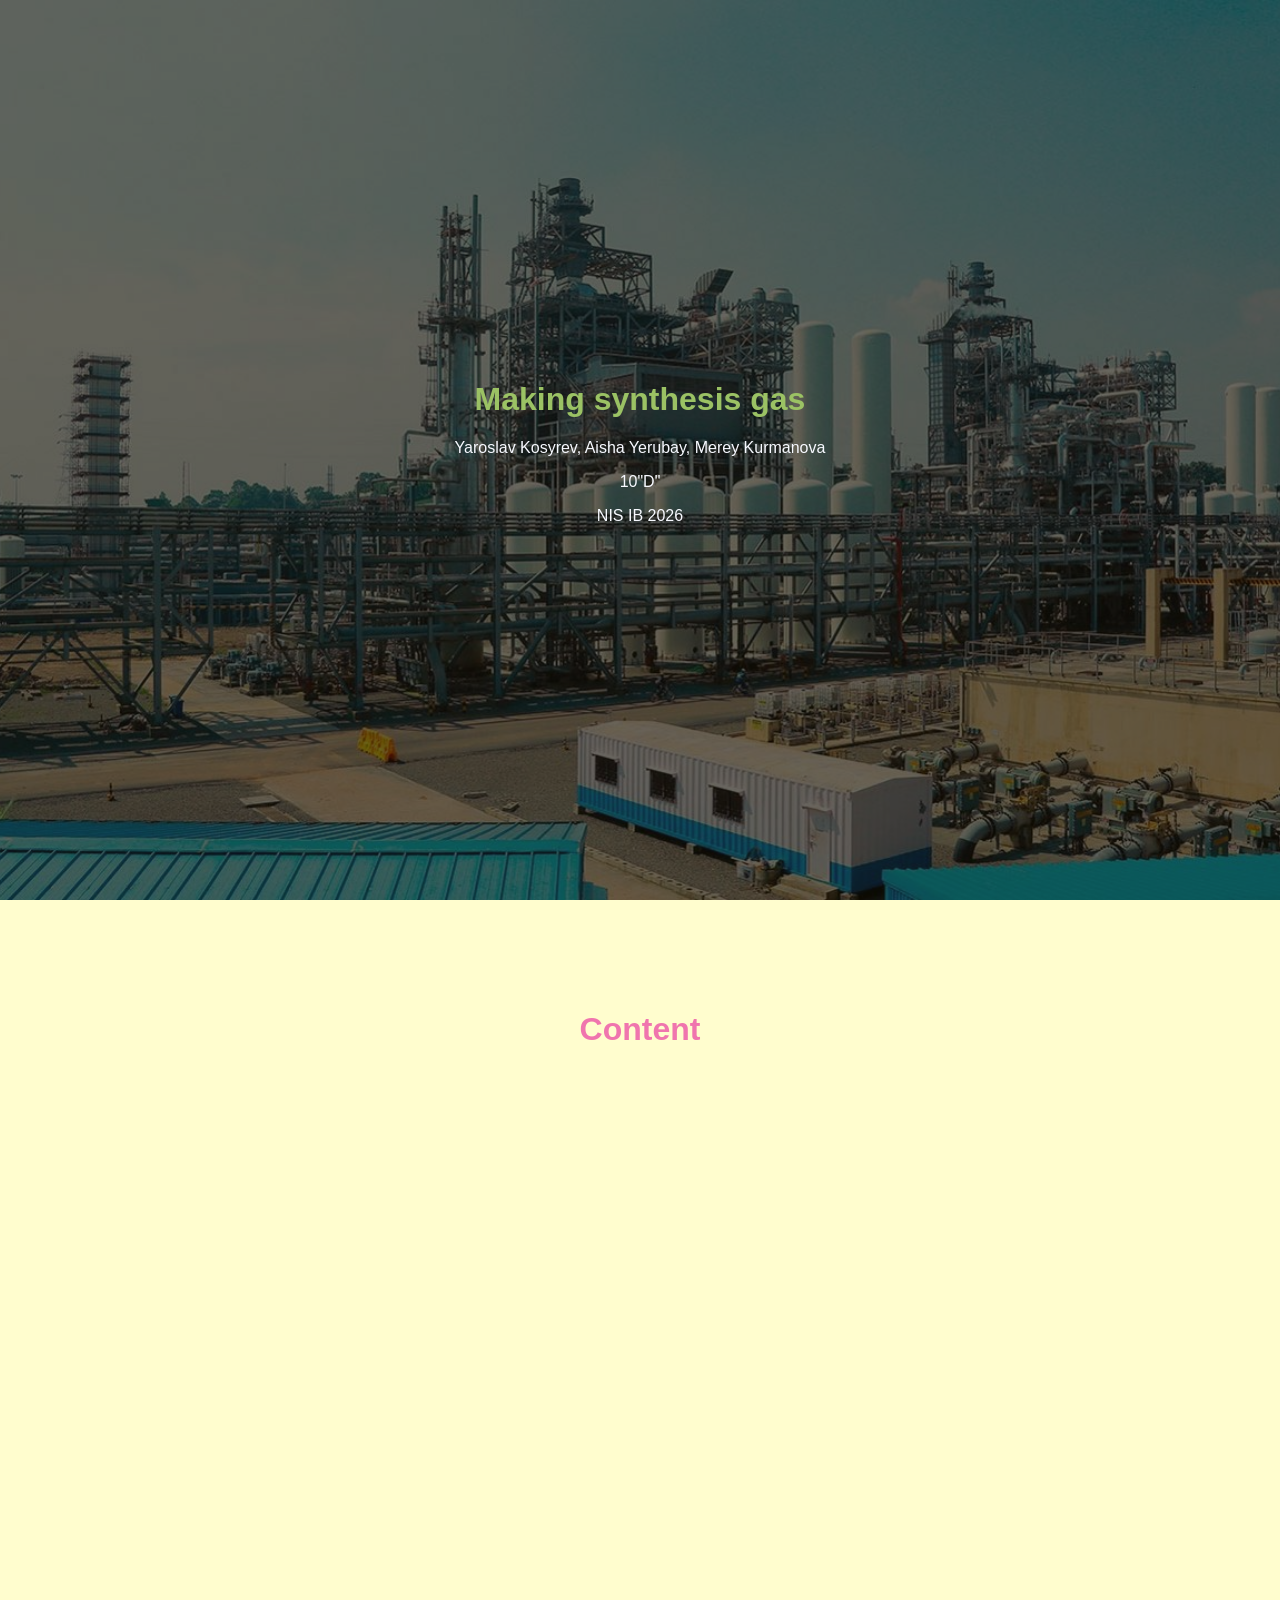
<file: index.html>
<!DOCTYPE html>
<html lang="en">
<head>
  <meta charset="UTF-8" />
  <title>Syngas</title>
  <link rel="stylesheet" href="styles.css">
  <link rel = "icon" type = "image/x-icon" href = "images/icon.png">
  <link href="https://fonts.cdnfonts.com/css/eyja-unlicensed-trial" rel="stylesheet">
  <link href="https://fonts.cdnfonts.com/css/friz-quadrata-std" rel="stylesheet">
</head>
<body>
    <header class="head">
        <div class="head-content">
            <h1>Making synthesis gas</h1>
            <p>Yaroslav Kosyrev, Aisha Yerubay, Merey Kurmanova</p>
            <p>10"D"</p>
            <p>NIS IB 2026</p>
        </div>
    </header>

<div class="spacer"></div>
<h1>Content</h1>
<div class="spacer"></div>
<a href="intro.html">
<div class="reveal-card">
    <div class="count">
        <h1>1</h1>
    </div>
    <p>Introduction</p>
</div>
</a>
<div class="spacer"></div>
<a href="apos.html">
<div class="reveal-card">
    <div class="count">
        <h1>2</h1>
    </div>
    <p>Application of Science</p>
</div>
</a>
<div class="spacer"></div>
<a href="imos.html">
<div class="reveal-card">
    <div class="count">
        <h1>3</h1>
    </div>
    <p>Implication of Science</p>
</div>
</a>
<div class="spacer"></div>
<a href="factor.html">
<div class="reveal-card">
    <div class="count">
        <h1>4</h1>
    </div>
    <p>Factor</p>
</div>
</a>
<div class="spacer"></div>
<a href="conclusion.html">
<div class="reveal-card">
    <div class="count">
        <h1>5</h1>
    </div>
    <p>Conclusion</p>
</div>
</a>
<div class="spacer"></div>
<div class="spacer"></div>
<div class="spacer"></div>
<script src="script.js"></script>
</body>
</html>
</file>
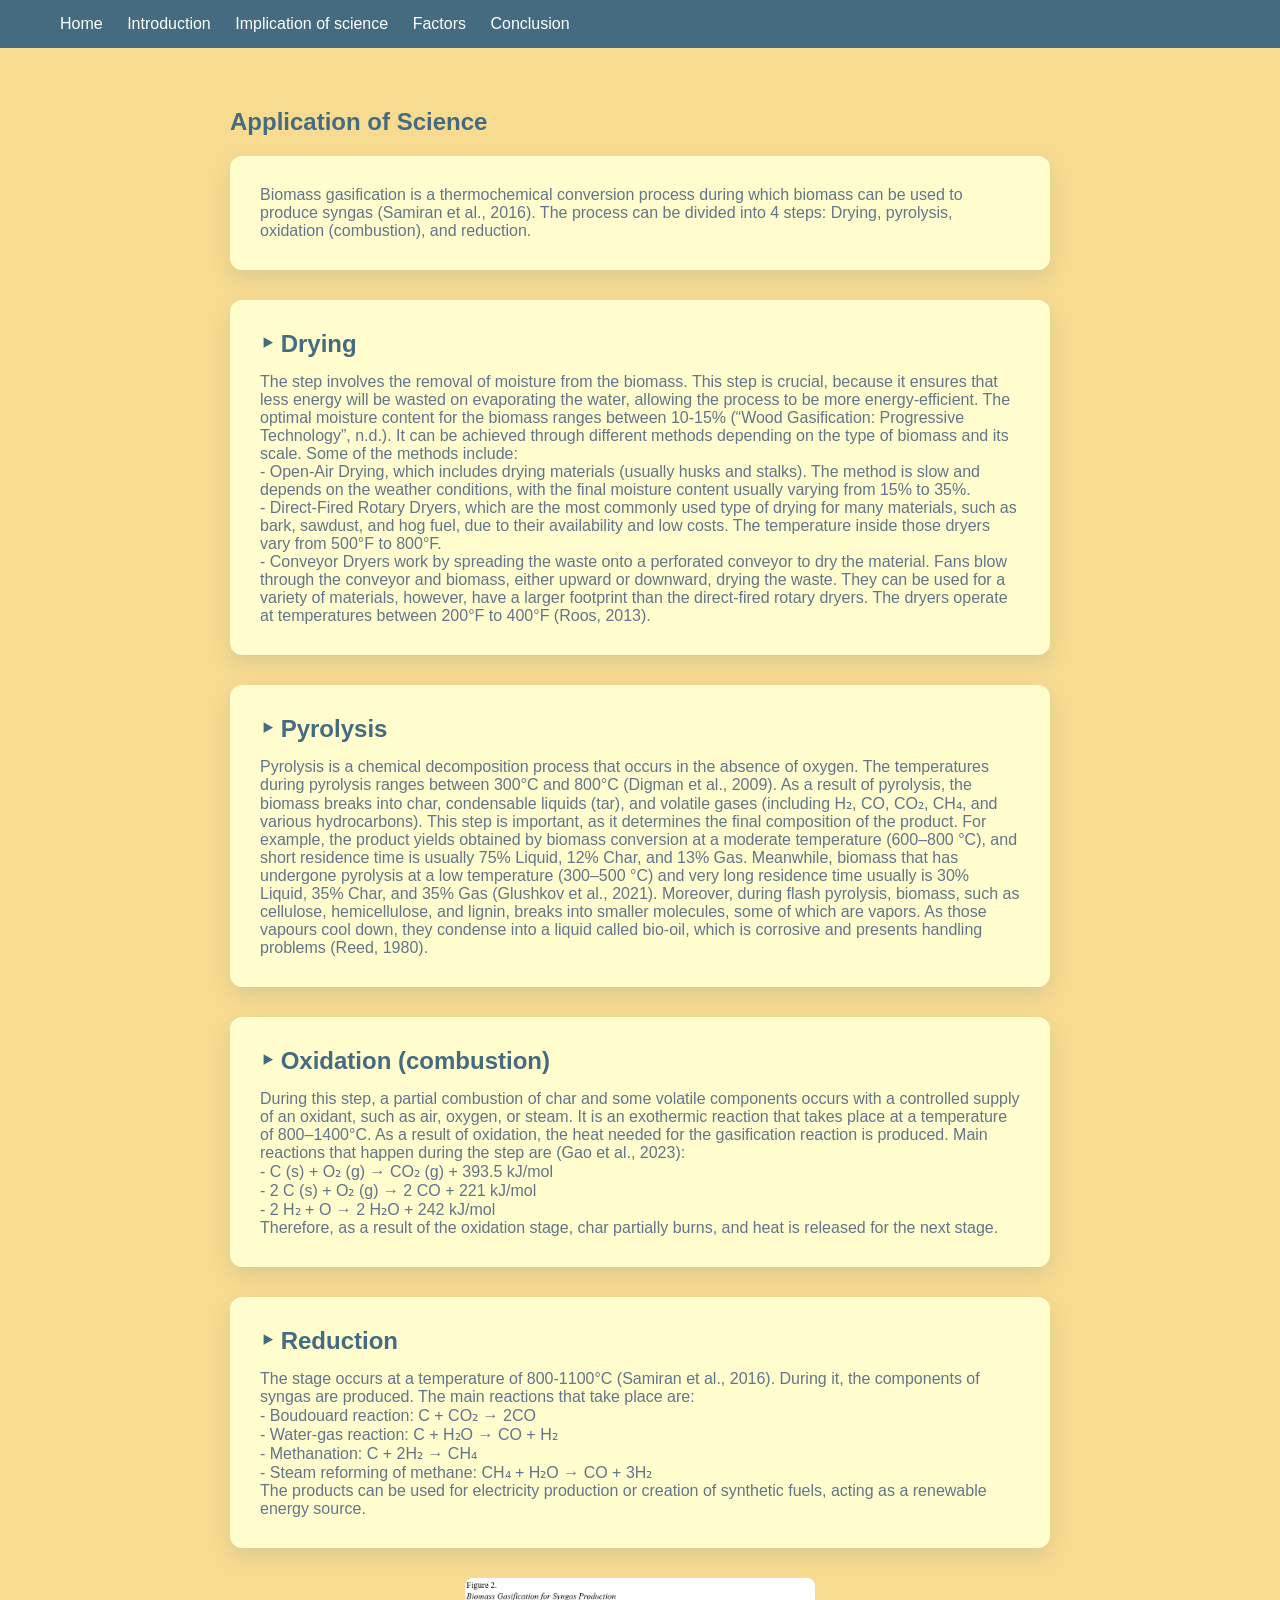
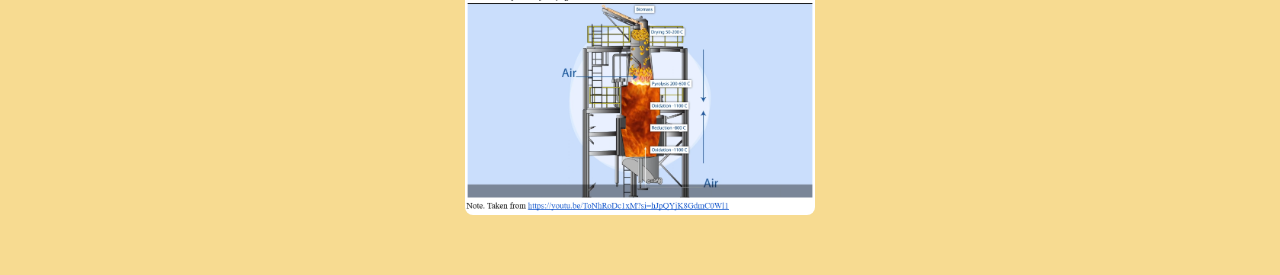
<file: apos.html>
<!DOCTYPE html>
<html lang="en">
<head>
  <meta charset="UTF-8" />
  <title>Syngas</title>
  <link rel="stylesheet" href="others.css">
  <link rel = "icon" type = "image/x-icon" href = "images/icon.png">
  <link href="https://fonts.cdnfonts.com/css/eyja-unlicensed-trial" rel="stylesheet">
  <link href="https://fonts.cdnfonts.com/css/friz-quadrata-std" rel="stylesheet">
</head>
<body>
<header>
    <nav id="nav">
        <a href="index.html">Home</a>
        <a href="intro.html">Introduction</a>
        <a href="imos.html">Implication of science</a>
        <a href="factor.html">Factors</a>
        <a href="conclusion.html">Conclusion</a>
    </nav>
</header>
<section class="content">
    <h1>Application of Science</h1>
    <div class="section">
      <p>
        Biomass gasification is a thermochemical conversion process during which biomass can be used to produce syngas (Samiran et al., 2016). The process can be divided into 4 steps: Drying, pyrolysis, oxidation (combustion), and reduction.
      </p>
    </div>
    <div class="section">
        <h2> ‣ Drying </h2>
<p> The step involves the removal of moisture from the biomass. This step is crucial, because it ensures that less energy will be wasted on evaporating the water, allowing the process to be more energy-efficient. The optimal moisture content for the biomass ranges between 10-15% (“Wood Gasification: Progressive Technology”, n.d.). It can be achieved through different methods depending on the type of biomass and its scale. Some of the methods include: <br>
- Open-Air Drying, which includes drying materials (usually husks and stalks). The method is slow and depends on the weather conditions, with the final moisture content usually varying from 15% to 35%. <br>
- Direct-Fired Rotary Dryers, which are the most commonly used type of drying for many materials, such as bark, sawdust, and hog fuel, due to their availability and low costs. The temperature inside those dryers vary from 500°F to 800°F. <br>
- Conveyor Dryers work by spreading the waste onto a perforated conveyor to dry the material. Fans blow through the conveyor and biomass, either upward or downward, drying the waste. They can be used for a variety of materials, however, have a larger footprint than the direct-fired rotary dryers. The dryers operate at temperatures between 200°F to 400°F (Roos, 2013).
</p>
    </div>
    <div class="section">
       <h2> ‣ Pyrolysis </h2>
<p>Pyrolysis is a chemical decomposition process that occurs in the absence of oxygen. The temperatures during pyrolysis ranges between 300°C and 800°C (Digman et al., 2009).  As a result of pyrolysis, the biomass breaks into char, condensable liquids (tar), and volatile gases (including H₂, CO, CO₂, CH₄, and various hydrocarbons). This step is important, as it determines the final composition of the product. For example, the product yields obtained by biomass conversion at a moderate temperature (600–800 °C), and short residence time is usually 75% Liquid, 12% Char, and 13% Gas. Meanwhile, biomass that has undergone pyrolysis at a low temperature (300–500 °C) and very long residence time usually is 30% Liquid, 35% Char, and 35% Gas (Glushkov et al., 2021). Moreover, during flash pyrolysis, biomass, such as cellulose, hemicellulose, and lignin, breaks into smaller molecules, some of which are vapors. As those vapours cool down, they condense into a liquid called bio-oil, which is corrosive and presents handling problems (Reed, 1980). 
 </p>   
    </div>
  <div class="section">
      <h2>‣ Oxidation (combustion) </h2>
<p>During this step, a partial combustion of char and some volatile components occurs with a controlled supply of an oxidant, such as air, oxygen, or steam. It is an exothermic reaction that takes place at a temperature of 800–1400°C. As a result of oxidation, the heat needed for the gasification reaction is produced. Main reactions that happen during the step are (Gao et al., 2023): <br>
- C (s) + O₂ (g) → CO₂ (g) + 393.5 kJ/mol <br>
- 2 C (s) + O₂ (g) → 2 CO + 221 kJ/mol <br>
- 2 H₂ + O → 2 H₂O + 242 kJ/mol <br>
Therefore, as a result of the oxidation stage, char partially burns, and heat is released for the next stage. </p>
  </div>
    <div class="section">
      <h2>‣ Reduction </h2>
<p>The stage occurs at a temperature of 800-1100°C (Samiran et al., 2016). During it, the components of syngas are produced. The main reactions that take place are: <br>
- Boudouard reaction: C + CO₂ → 2CO <br>
- Water-gas reaction: C + H₂O → CO + H₂ <br>
- Methanation: C + 2H₂ → CH₄ <br>
- Steam reforming of methane: CH₄ + H₂O → CO + 3H₂ <br>
The products can be used for electricity production or creation of synthetic fuels, acting as a renewable energy source.
      </p>
    </div>
  <div class="img-magnifier-container">
  <img id="myimage" src="images/apos.png" alt="Application of Science">
  </div>
  <script src="aposscript.js"></script>
</section>
</body>
</html>
</file>
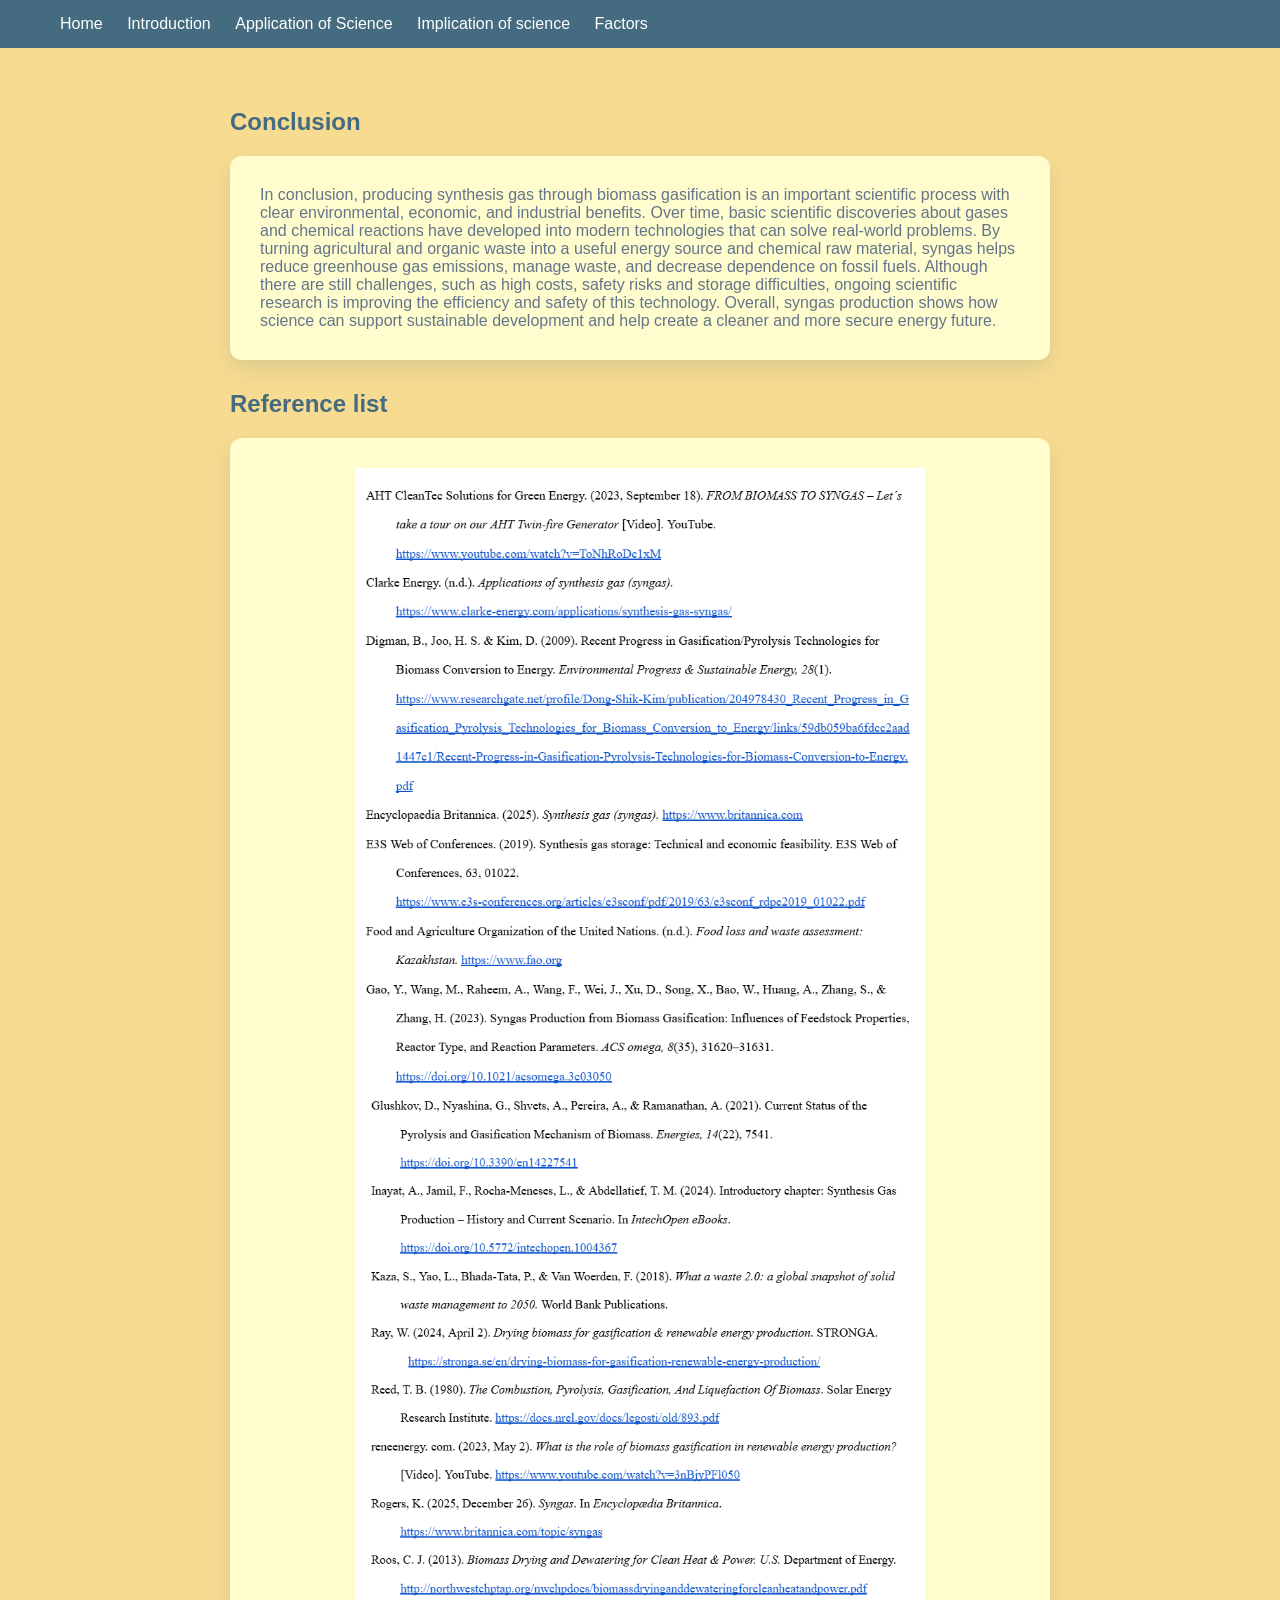
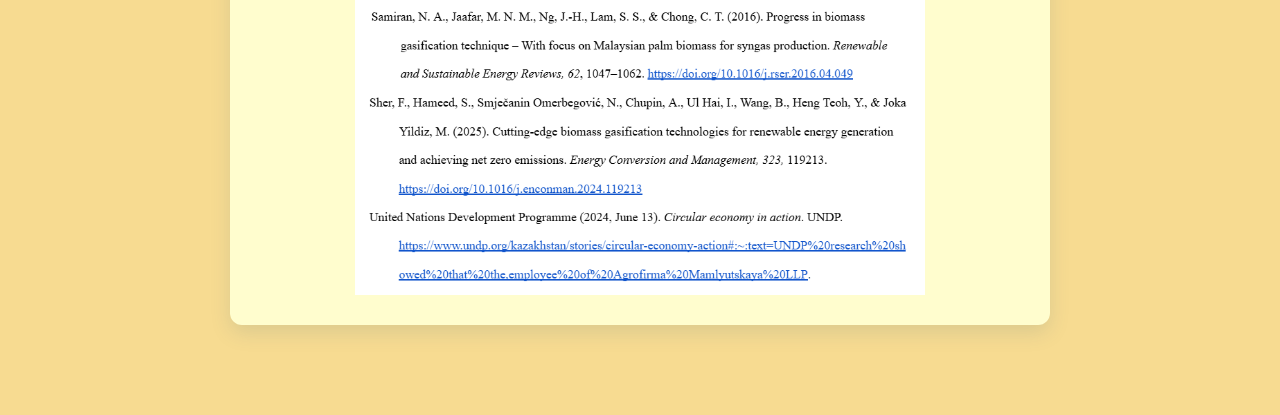
<file: conclusion.html>
<!DOCTYPE html>
<html lang="en">
<head>
  <meta charset="UTF-8" />
  <title>Syngas</title>
  <link rel="stylesheet" href="others.css">
  <link rel = "icon" type = "image/x-icon" href = "images/icon.png">
  <link href="https://fonts.cdnfonts.com/css/eyja-unlicensed-trial" rel="stylesheet">
  <link href="https://fonts.cdnfonts.com/css/friz-quadrata-std" rel="stylesheet">
</head>
<body>
<header>
    <nav id="nav">
        <a href="index.html">Home</a>
        <a href="intro.html">Introduction</a>
        <a href="apos.html">Application of Science</a>
        <a href="imos.html">Implication of science</a>
        <a href="factor.html">Factors</a>
    </nav>
</header>
<section class="content">
    <h1>Conclusion</h1>
    <div class="section">
      <p>In conclusion, producing synthesis gas through biomass gasification is an important scientific process with clear environmental, economic, and industrial benefits. Over time, basic scientific discoveries about gases and chemical reactions have developed into modern technologies that can solve real-world problems. By turning agricultural and organic waste into a useful energy source and chemical raw material, syngas helps reduce greenhouse gas emissions, manage waste, and decrease dependence on fossil fuels. Although there are still challenges, such as high costs, safety risks and storage difficulties, ongoing scientific research is improving the efficiency and safety of this technology. Overall, syngas production shows how science can support sustainable development and help create a cleaner and more secure energy future.
      </p>
    </div>
  <h1>Reference list</h1>
  <div class="section">
    <img src="images/Apa1.png">
    <img src="images/Apa2.png">
    <img src="images/Apa3.png">
  </div>
</section>
</body>
</html>
</file>
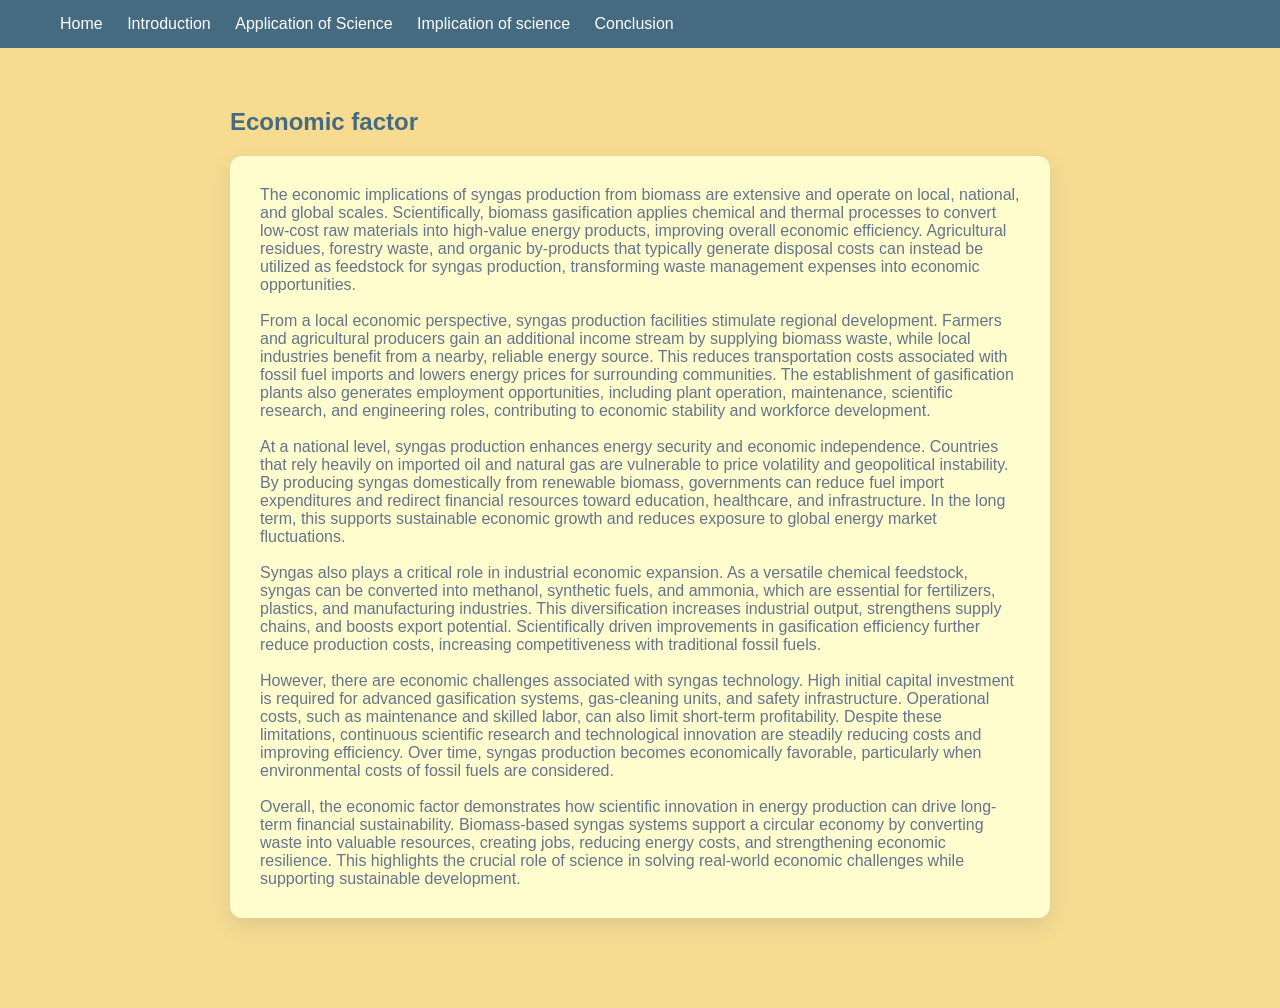
<file: factor.html>
<!DOCTYPE html>
<html lang="en">
<head>
  <meta charset="UTF-8" />
  <title>Syngas</title>
  <link rel="stylesheet" href="others.css">
  <link rel = "icon" type = "image/x-icon" href = "images/icon.png">
  <link href="https://fonts.cdnfonts.com/css/eyja-unlicensed-trial" rel="stylesheet">
  <link href="https://fonts.cdnfonts.com/css/friz-quadrata-std" rel="stylesheet">
</head>
<body>
<header>
    <nav id="nav">
        <a href="index.html">Home</a>
        <a href="intro.html">Introduction</a>
        <a href="apos.html">Application of Science</a>
        <a href="imos.html">Implication of science</a>
        <a href="conclusion.html">Conclusion</a>
    </nav>
</header>
<section class="content">
    <h1>Economic factor</h1>
    <div class="section">
      <p>The economic implications of syngas production from biomass are extensive and operate on local, national, and global scales. Scientifically, biomass gasification applies chemical and thermal processes to convert low-cost raw materials into high-value energy products, improving overall economic efficiency. Agricultural residues, forestry waste, and organic by-products that typically generate disposal costs can instead be utilized as feedstock for syngas production, transforming waste management expenses into economic opportunities. <br><br>
From a local economic perspective, syngas production facilities stimulate regional development. Farmers and agricultural producers gain an additional income stream by supplying biomass waste, while local industries benefit from a nearby, reliable energy source. This reduces transportation costs associated with fossil fuel imports and lowers energy prices for surrounding communities. The establishment of gasification plants also generates employment opportunities, including plant operation, maintenance, scientific research, and engineering roles, contributing to economic stability and workforce development. <br><br>
At a national level, syngas production enhances energy security and economic independence. Countries that rely heavily on imported oil and natural gas are vulnerable to price volatility and geopolitical instability. By producing syngas domestically from renewable biomass, governments can reduce fuel import expenditures and redirect financial resources toward education, healthcare, and infrastructure. In the long term, this supports sustainable economic growth and reduces exposure to global energy market fluctuations. <br><br>
Syngas also plays a critical role in industrial economic expansion. As a versatile chemical feedstock, syngas can be converted into methanol, synthetic fuels, and ammonia, which are essential for fertilizers, plastics, and manufacturing industries. This diversification increases industrial output, strengthens supply chains, and boosts export potential. Scientifically driven improvements in gasification efficiency further reduce production costs, increasing competitiveness with traditional fossil fuels. <br><br>
However, there are economic challenges associated with syngas technology. High initial capital investment is required for advanced gasification systems, gas-cleaning units, and safety infrastructure. Operational costs, such as maintenance and skilled labor, can also limit short-term profitability. Despite these limitations, continuous scientific research and technological innovation are steadily reducing costs and improving efficiency. Over time, syngas production becomes economically favorable, particularly when environmental costs of fossil fuels are considered. <br><br>
Overall, the economic factor demonstrates how scientific innovation in energy production can drive long-term financial sustainability. Biomass-based syngas systems support a circular economy by converting waste into valuable resources, creating jobs, reducing energy costs, and strengthening economic resilience. This highlights the crucial role of science in solving real-world economic challenges while supporting sustainable development.
      </p>
    </div>
  </div>
</section>
</body>
</html>
</file>
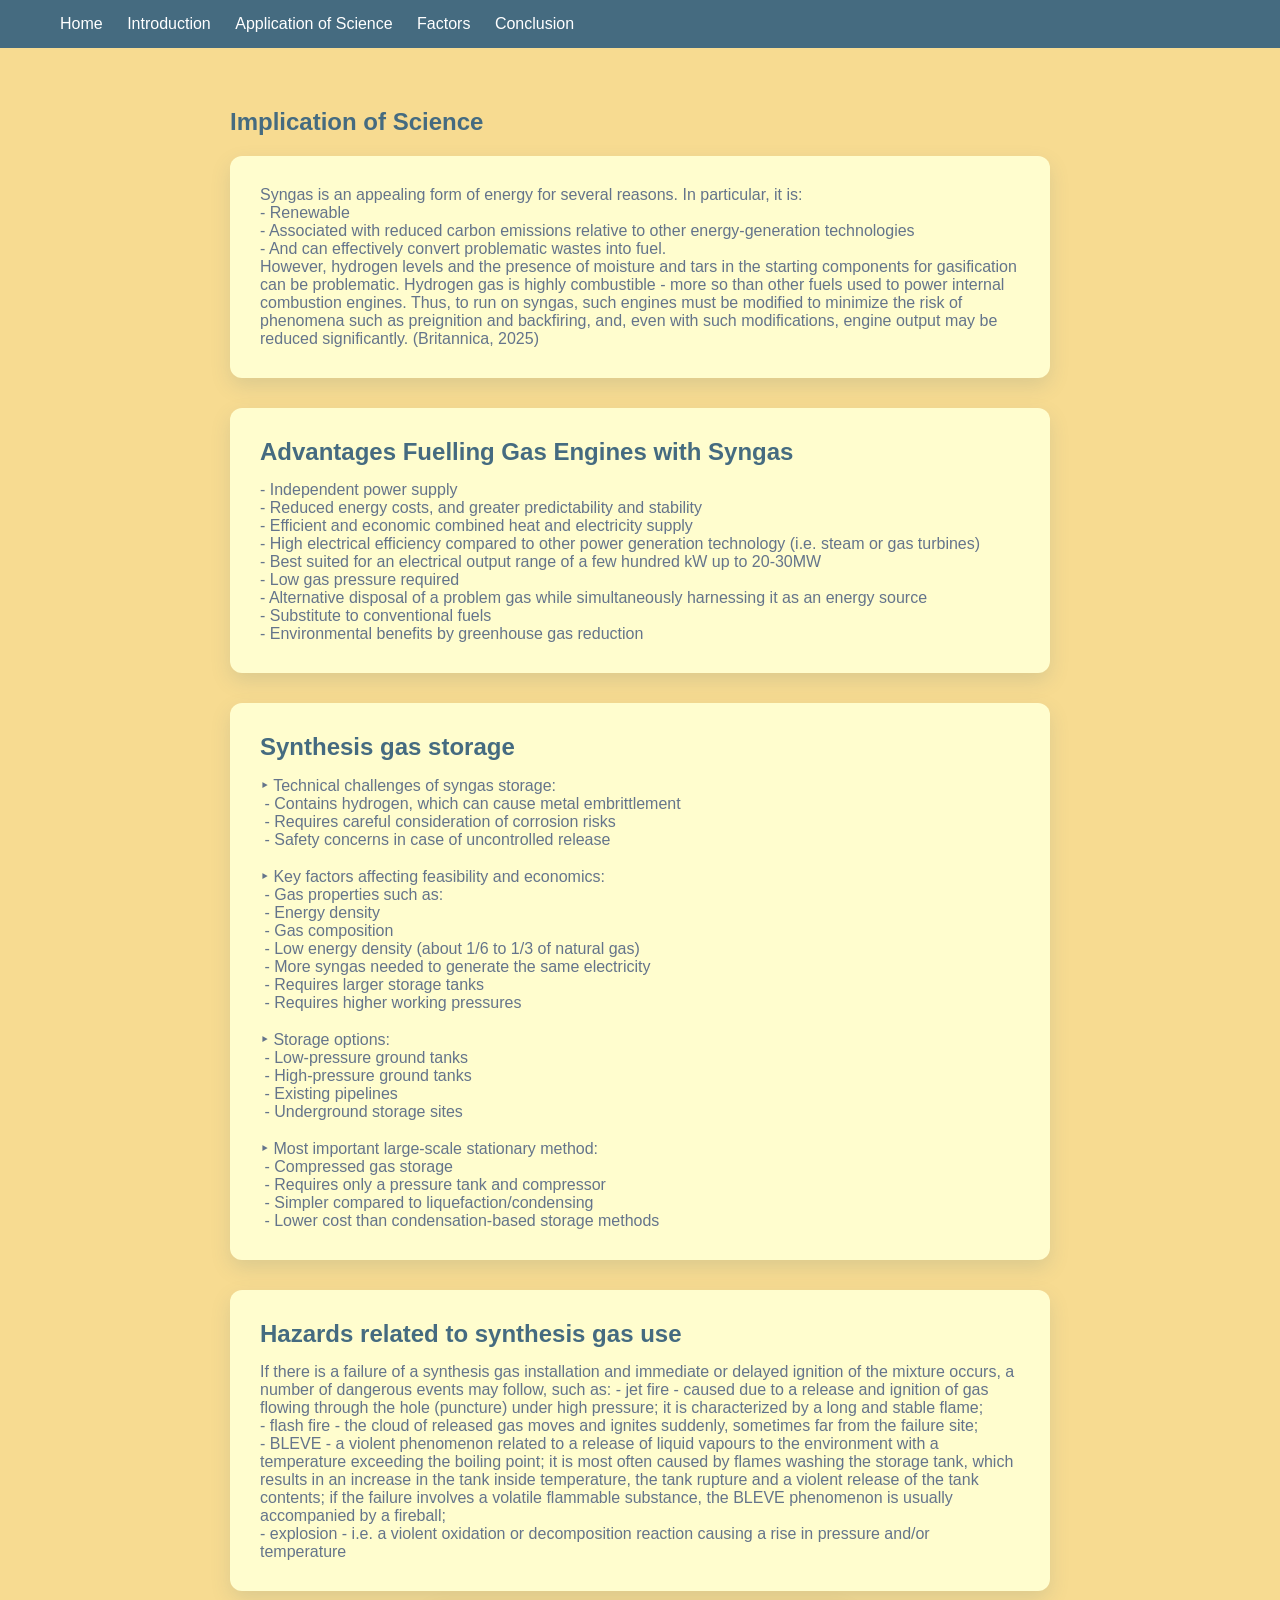
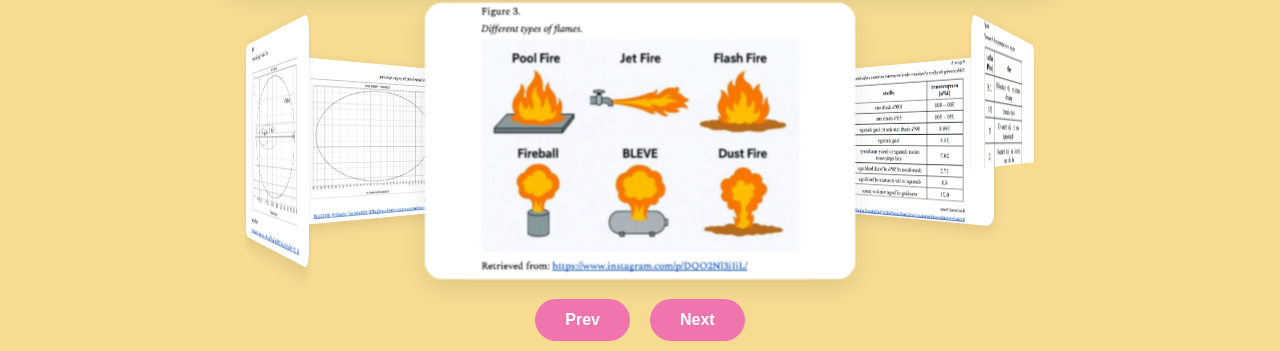
<file: imos.html>
<!DOCTYPE html>
<html lang="en">
<head>
  <meta charset="UTF-8" />
  <title>Syngas</title>
  <link rel="stylesheet" href="others.css">
  <link rel = "icon" type = "image/x-icon" href = "images/icon.png">
  <link href="https://fonts.cdnfonts.com/css/eyja-unlicensed-trial" rel="stylesheet">
  <link href="https://fonts.cdnfonts.com/css/friz-quadrata-std" rel="stylesheet">
</head>
<body>
<header>
    <nav id="nav">
        <a href="index.html">Home</a>
        <a href="intro.html">Introduction</a>
        <a href="apos.html">Application of Science</a>
        <a href="factor.html">Factors</a>
        <a href="conclusion.html">Conclusion</a>
    </nav>
</header>
  <section class="content">
    <h1>Implication of Science</h1>
    <div class="section">
      <p>
        Syngas is an appealing form of energy for several reasons. In particular, it is: <br>
- Renewable <br>
- Associated with reduced carbon emissions relative to other energy-generation technologies <br>
- And can effectively convert problematic wastes into fuel. <br>
However, hydrogen levels and the presence of moisture and tars in the starting components for gasification can be problematic. Hydrogen gas is highly combustible - more so than other fuels used to power internal combustion engines. Thus, to run on syngas, such engines must be modified to minimize the risk of phenomena such as preignition and backfiring, and, even with such modifications, engine output may be reduced significantly. (Britannica, 2025) 
      </p>
    </div>
    <div class="section">
      <h2>Advantages Fuelling Gas Engines with Syngas</h2>
      <p>- Independent power supply <br>
- Reduced energy costs, and greater predictability and stability <br>
- Efficient and economic combined heat and electricity supply  <br>
- High electrical efficiency compared to other power generation technology (i.e. steam or gas turbines) <br>
- Best suited for an electrical output range of a few hundred kW up to 20-30MW <br>
- Low gas pressure required <br>
- Alternative disposal of a problem gas while simultaneously harnessing it as an energy source <br>
- Substitute to conventional fuels <br>
- Environmental benefits by greenhouse gas reduction <br>
</p>
    </div>
    <div class="section">
      <h2>Synthesis gas storage</h2>
      <p> ‣ Technical challenges of syngas storage: <br>
&nbsp;- Contains hydrogen, which can cause metal embrittlement <br>
&nbsp;- Requires careful consideration of corrosion risks <br>
&nbsp;- Safety concerns in case of uncontrolled release <br><br>

‣ Key factors affecting feasibility and economics: <br>
&nbsp;- Gas properties such as: <br>
&nbsp;- Energy density<br>
&nbsp;- Gas composition<br>
&nbsp;- Low energy density (about 1/6 to 1/3 of natural gas)<br>
&nbsp;- More syngas needed to generate the same electricity<br>
&nbsp;- Requires larger storage tanks<br>
&nbsp;- Requires higher working pressures<br><br>

‣ Storage options:<br>
&nbsp;- Low-pressure ground tanks<br>
&nbsp;- High-pressure ground tanks<br>
&nbsp;- Existing pipelines<br>
&nbsp;- Underground storage sites<br><br>

‣ Most important large-scale stationary method:<br>
&nbsp;- Compressed gas storage<br>
&nbsp;- Requires only a pressure tank and compressor<br>
&nbsp;- Simpler compared to liquefaction/condensing<br>
&nbsp;- Lower cost than condensation-based storage methods<br>
</p>
    </div>
    <div class="section">
      <h2>Hazards related to synthesis gas use</h2>
      <p>If there is a failure of a synthesis gas installation and immediate or delayed ignition of the mixture occurs, a number of dangerous events may follow, such as:
- jet fire - caused due to a release and ignition of gas flowing through the hole (puncture) under high pressure; it is characterized by a long and stable flame; <br>
- flash fire - the cloud of released gas moves and ignites suddenly, sometimes far from the failure site;<br>
- BLEVE - a violent phenomenon related to a release of liquid vapours to the environment with a temperature exceeding the boiling point; it is most often caused by flames washing the storage tank, which results in an increase in the tank inside temperature, the tank rupture and a violent release of the tank contents; if the failure involves a volatile flammable substance, the BLEVE phenomenon is usually accompanied by a fireball;<br>
- explosion - i.e. a violent oxidation or decomposition reaction causing a rise in pressure and/or temperature<br>
</p>
    </div>
  <div class="carousel-container">
  <div class="carousel-3d" id="carousel">
    <div class="item"></div>
    <div class="item"></div>
    <div class="item"></div>
    <div class="item"></div>
    <div class="item"></div>
    <div class="item"></div>
  </div>
  <div class="controls">
    <button id="prevBtn">Prev</button>
    <button id="nextBtn">Next</button>
  </div>
</div>
</section>
<script src="scriptfactors.js"></script>
</body>
</html>
</file>
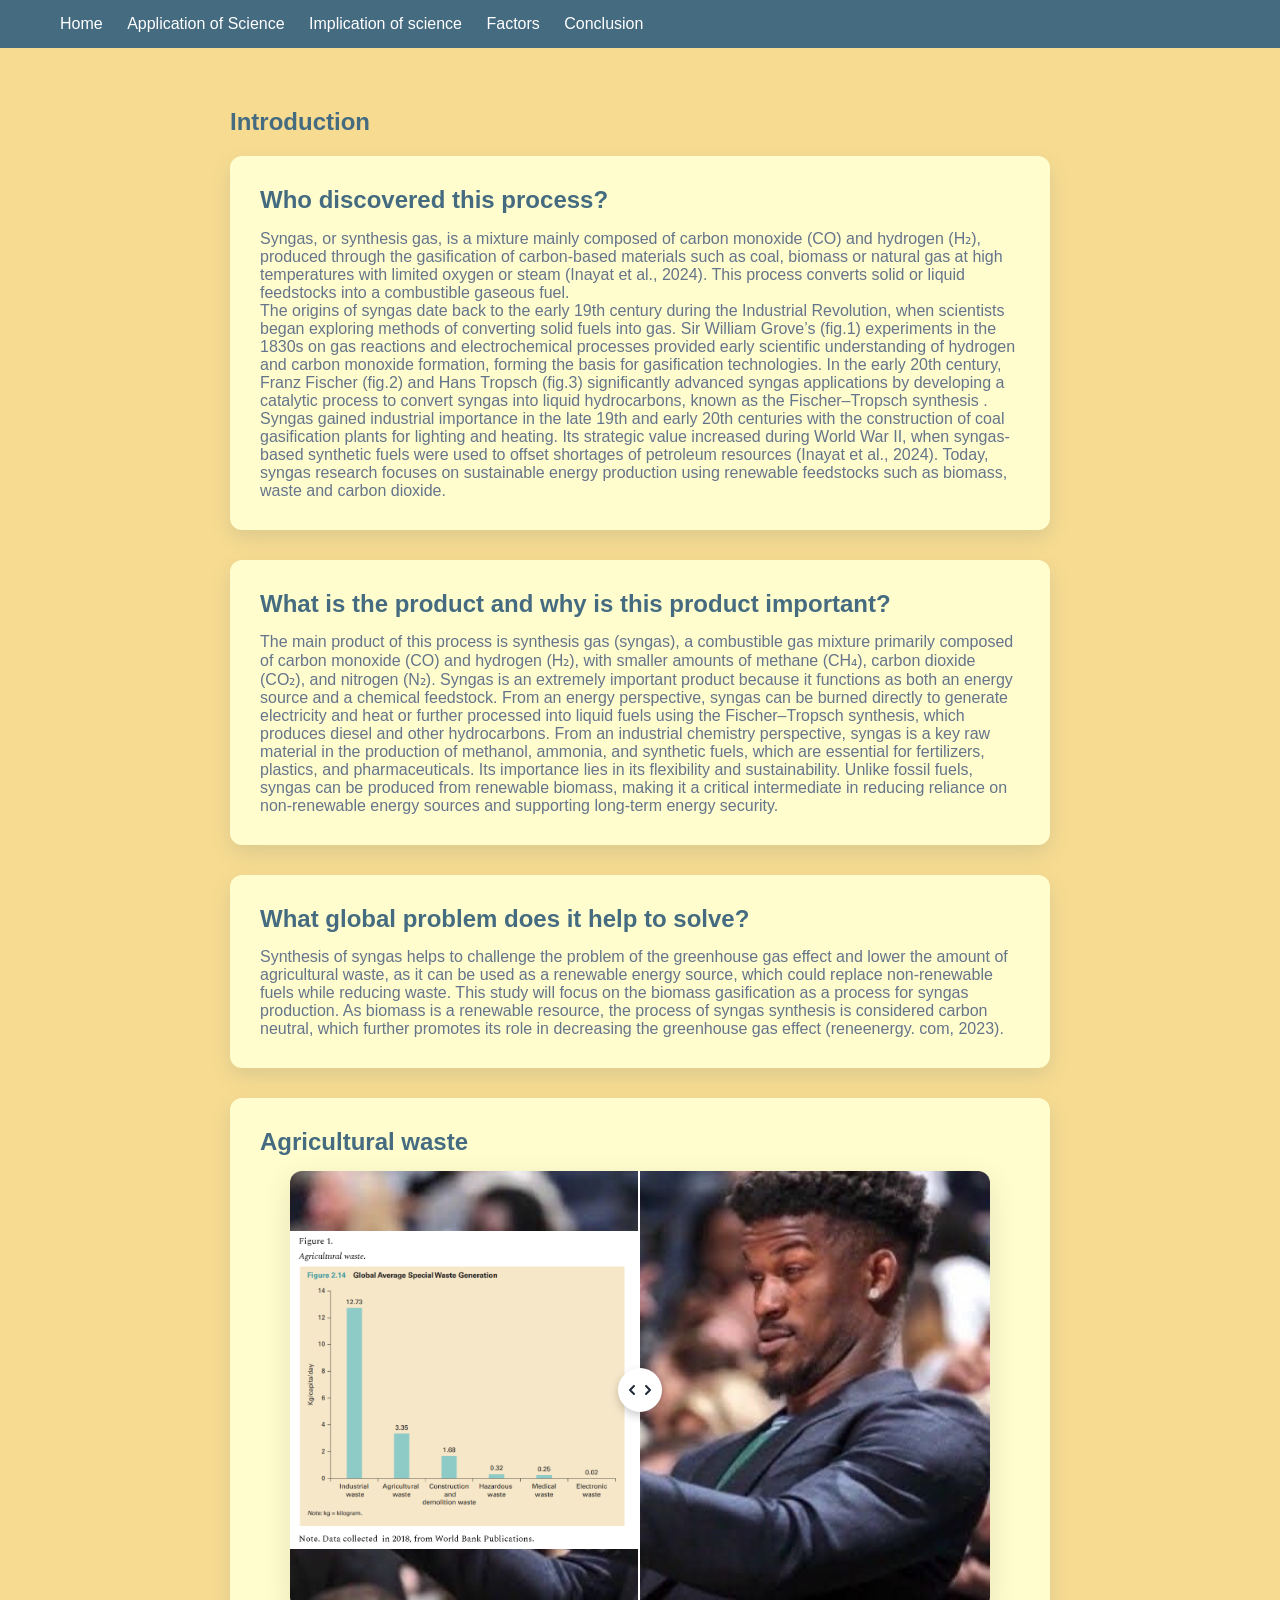
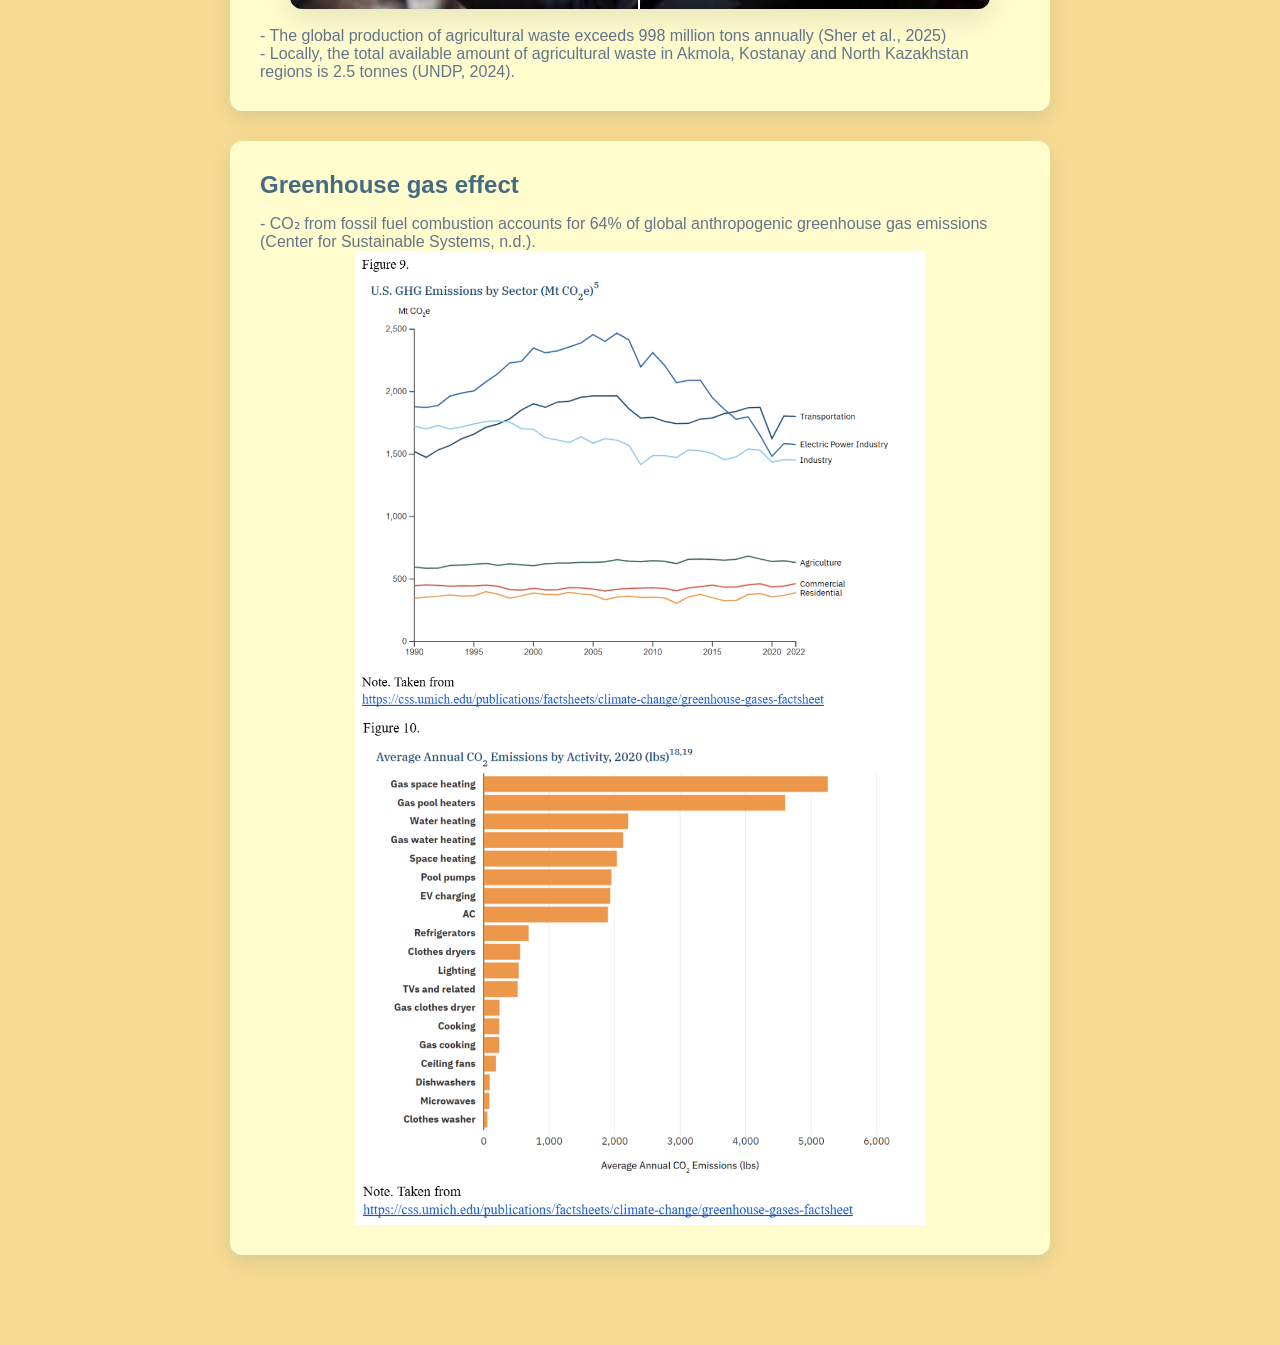
<file: intro.html>
<!DOCTYPE html>
<html lang="en">
<head>
  <meta charset="UTF-8" />
  <title>Syngas</title>
  <link rel="stylesheet" href="others.css">
  <link rel = "icon" type = "image/x-icon" href = "images/icon.png">
  <link href="https://fonts.cdnfonts.com/css/eyja-unlicensed-trial" rel="stylesheet">
  <link href="https://fonts.cdnfonts.com/css/friz-quadrata-std" rel="stylesheet">
</head>
<body>
<header>
    <nav id="nav">
        <a href="index.html">Home</a>
        <a href="apos.html">Application of Science</a>
        <a href="imos.html">Implication of science</a>
        <a href="factor.html">Factors</a>
        <a href="conclusion.html">Conclusion</a>
    </nav>
</header>
<section class="content">
    <h1>Introduction</h1>
    <div class="section">
        <h2>Who discovered this process?</h2>
        <p>
    Syngas, or synthesis gas, is a mixture mainly composed of carbon monoxide (CO) and hydrogen (H₂), produced through the gasification of carbon-based materials such as coal, biomass or natural gas at high temperatures with limited oxygen or steam (Inayat et al., 2024). This process converts solid or liquid feedstocks into a combustible gaseous fuel. <br>
    The origins of syngas date back to the early 19th century during the Industrial Revolution, when scientists began exploring methods of converting solid fuels into gas. Sir William Grove’s (fig.1) experiments in the 1830s on gas reactions and electrochemical processes provided early scientific understanding of hydrogen and carbon monoxide formation, forming the basis for gasification technologies. In the early 20th century, Franz Fischer (fig.2) and Hans Tropsch (fig.3) significantly advanced syngas applications by developing a catalytic process to convert syngas into liquid hydrocarbons, known as the Fischer–Tropsch synthesis . <br>
    Syngas gained industrial importance in the late 19th and early 20th centuries with the construction of coal gasification plants for lighting and heating. Its strategic value increased during World War II, when syngas-based synthetic fuels were used to offset shortages of petroleum resources (Inayat et al., 2024). Today, syngas research focuses on sustainable energy production using renewable feedstocks such as biomass, waste and carbon dioxide. <br>
        </p>
    </div>
    <div class="section">
        <h2>What is the product and why is this product important?</h2>
        <p>
    The main product of this process is synthesis gas (syngas), a combustible gas mixture primarily composed of carbon monoxide (CO) and hydrogen (H₂), with smaller amounts of methane (CH₄), carbon dioxide (CO₂), and nitrogen (N₂). Syngas is an extremely important product because it functions as both an energy source and a chemical feedstock. From an energy perspective, syngas can be burned directly to generate electricity and heat or further processed into liquid fuels using the Fischer–Tropsch synthesis, which produces diesel and other hydrocarbons. From an industrial chemistry perspective, syngas is a key raw material in the production of methanol, ammonia, and synthetic fuels, which are essential for fertilizers, plastics, and pharmaceuticals. Its importance lies in its flexibility and sustainability. Unlike fossil fuels, syngas can be produced from renewable biomass, making it a critical intermediate in reducing reliance on non-renewable energy sources and supporting long-term energy security.
        </p>
    </div>
    <div class="section">
        <h2>What global problem does it help to solve?</h2>
        <p>
   Synthesis of syngas helps to challenge the problem of the greenhouse gas effect and lower the amount of agricultural waste, as it can be used as a renewable energy source, which could replace non-renewable fuels while reducing waste. This study will focus on the biomass gasification as a process for syngas production. As biomass is a renewable resource, the process of syngas synthesis is considered carbon neutral, which further promotes its role in decreasing the greenhouse gas effect (reneenergy. com, 2023).  
    </div>
  <div class="section">
    <h2>Agricultural waste</h2>
  <div class="ba-wrapper" id="baWrapper">
  <div class="ba-image-container">
    <img src="images/meme1.jpeg" alt="meme" class="ba-img-base">
    <div class="ba-img-overlay">
      <img src="images/fig1.png" alt="Statistics" class="ba-img-top">
    </div>
  </div>
  <div class="ba-handle">
    <svg viewBox="0 0 24 24" width="16" height="16" stroke="currentColor" stroke-width="3" fill="none" stroke-linecap="round" stroke-linejoin="round"><polyline points="15 18 9 12 15 6"></polyline></svg>
    <svg viewBox="0 0 24 24" width="16" height="16" stroke="currentColor" stroke-width="3" fill="none" stroke-linecap="round" stroke-linejoin="round"><polyline points="9 18 15 12 9 6"></polyline></svg>
  </div>
  <input type="range" min="0" max="100" value="50" class="ba-range" aria-label="Comparison Slider">
  </div>
    <p><br>- The global production of agricultural waste exceeds 998 million tons annually (Sher et al., 2025) <br>
- Locally, the total available amount of agricultural waste in Akmola, Kostanay and North Kazakhstan regions is 2.5 tonnes (UNDP, 2024).
  </div>
  <div class="section">
    <h2>Greenhouse gas effect</h2>
    <p>- CO₂ from fossil fuel combustion accounts for 64% of global anthropogenic greenhouse gas emissions (Center for Sustainable Systems, n.d.).</p>
    <img src = "images/stat2.png">
    <img src = "images/stat3.png">
  </div>
  <script src="script.js"></script>
</section>
</body>
</html>
</file>
<file: styles.css>
body {
  font-family: system-ui, "Segoe UI", Roboto, Helvetica, Arial, sans-serif;
  background: #FFFDCE;
  margin: 0;
  text-decoration: none;
}

/* header */
.head {
  height: 100vh;
  background-image: url("images/header.jpg");
  background-size: cover;
  background-position: center;
  background-repeat: no-repeat;
  display: flex;
  align-items: center;
  justify-content: center;
  position: relative;
}

.head::before {
  content: "";
  position: absolute;
  inset: 0;
  background: rgba(17, 17, 2, 0.626);
}

.head-content {
  text-align: center;
  color: white;
  z-index: 2;
  position: relative;
  text-decoration: none;
}

.head-content p {
    color: #f7f9ff;
  text-decoration: none;
}

.head-content h1 {
    color: #9BC264;
  text-decoration: none;
}

.spacer {
  height: 10vh;
  display: flex;
  align-items: center;
  color: #64748b;
  justify-content: center;
}

.reveal-card {
  display: flex; 
  flex-direction: column;
  align-items: center;
  justify-content: center;
  width: 100%;
  max-width: 500px;
  text-align: center;
  opacity: 0;
  scale: 0.8;
  animation: fade-in linear forwards;
  animation-timeline: view();
  animation-range: entry 10% cover 30%;
  margin: 0 auto;
}

@keyframes fade-in {
  to {
    opacity: 1;
    scale: 1;
  }
}

.count {
  width: 40px;
  height: 40px;
  border-radius: 50%;
  background: #F7DB91;
  display: flex;
  align-items: center;
  justify-content: center;
  font-weight: 600;
  text-decoration: none;
}
 
p { 
    color: #456b80; 
    font-family: 'Eyja Unlicensed Trial', sans-serif;
  text-decoration: none;
}

h1 {
  color: #F075AE;
  font-family: 'Friz Quadrata Std', sans-serif;
  text-align: center;               
  text-decoration: none;
}

a {
  text-decoration: none;
}
</file>
<file: others.css>
:root {
    --bg-main: #FFFDCE;
    --bg-section: #F7DB91;
    --primary: #456b80;
    --accent: #9BC264;
    --highlight: #F075AE;
    --text: #64748b;
}

* {
    margin: 0;
    padding: 0;
    box-sizing: border-box;
    font-family: 'Eyja Unlicensed Trial', sans-serif;
}

h1 {
    font-family: 'Friz Quadrata Std', sans-serif;
    color: #F075AE;
}

body {
    background-color: var(--bg-section);
    color: var(--text);
}

header {
    background-color: var(--primary);
    color: white;
    display: flex;
    justify-content: space-between;
    align-items: center;
    padding: 15px 40px;
}

.logo {
    font-size: 22px;
    font-weight: bold;
}

nav a {
    color: white;
    text-decoration: none;
    margin-left: 20px;
    transition: 0.3s;
}

nav a:hover {
    color: var(--highlight);
}

.head {
    text-align: center;
    padding: 100px 20px;
    background-color: var(--bg-section);
}

.head h1 {
    font-size: 42px;
    margin-bottom: 15px;
    color: var(--primary);
}

.head p {
    font-size: 18px;
}

.content {
    padding: 60px 40px;
    max-width: 900px;
    margin: auto;
}

.content h1 {
    margin-bottom: 20px;
    color: var(--primary);
}

.button {
    display: inline-block;
    padding: 12px 25px;
    background-color: var(--accent);
    color: white;
    text-decoration: none;
    border-radius: 6px;
    transition: 0.3s;
}

.button:hover {
    background-color: var(--highlight);
}

.section {
    background-color: var(--bg-main);
    padding: 30px;
    margin-bottom: 30px;
    border-radius: 12px;
    box-shadow: 0 8px 20px rgba(69, 107, 128, 0.15);
    transition: 0.3s ease;
}

.section h2 {
    margin-bottom: 15px;
    color: var(--primary);
}

.section:hover {
    transform: translateY(-5px);
    box-shadow: 0 12px 25px rgba(69, 107, 128, 0.25);
}

.ba-wrapper {
  --position: 50%;
  font-family: system-ui, "Segoe UI", Roboto, Helvetica, Arial, sans-serif, "Apple Color Emoji", "Segoe UI Emoji", "Segoe UI Symbol";
  position: relative;
  width: 100%;
  max-width: 700px;
  margin: 0 auto;
  border-radius: 12px;
  overflow: hidden;
  box-shadow: 0 10px 30px rgba(0,0,0,0.1);
}
.ba-image-container {
  position: relative;
  width: 100%;
  height: 0;
  padding-bottom: 62.5%; /* Aspect Ratio */
}
.ba-img-base {
  position: absolute;
  top: 0;
  left: 0;
  width: 100%;
  height: 100%;
  object-fit: cover;
}
.ba-img-overlay {
  position: absolute;
  top: 0;
  left: 0;
  width: var(--position);
  height: 100%;
  overflow: hidden;
  border-right: 2px solid #fff;
}
.ba-img-top {
  position: absolute;
  top: 0;
  left: 0;
  width: 100%;
  height: 100%;
  object-fit: contain;
}

.ba-range {
  position: absolute;
  top: 0;
  left: 0;
  width: 100%;
  height: 100%;
  opacity: 0;
  cursor: ew-resize;
  z-index: 20;
  margin: 0;
}
.ba-handle {
  position: absolute;
  top: 50%;
  left: var(--position);
  transform: translate(-50%, -50%);
  width: 44px;
  height: 44px;
  background: #fff;
  border-radius: 50%;
  box-shadow: 0 4px 10px rgba(0,0,0,0.2);
  z-index: 10;
  display: flex;
  align-items: center;
  justify-content: center;
  color: #1f2937;
  pointer-events: none;
}

.carousel-container {
  font-family: system-ui, "Segoe UI", Roboto, Helvetica, Arial, sans-serif, "Apple Color Emoji", "Segoe UI Emoji", "Segoe UI Symbol";
  margin: 50px auto;
  width: 300px;
  height: 200px;
  position: relative;
  perspective: 1000px;
}
.carousel-3d {
  width: 100%;
  height: 100%;
  position: absolute;
  transform-style: preserve-3d;
  transition: transform 1s cubic-bezier(0.19, 1, 0.22, 1);
}
.item {
  position: absolute;
  width: 280px;
  height: 180px;
  left: 10px;
  top: 10px;
  background: #fff;
  border-radius: 12px;
  overflow: hidden;
  box-shadow: 0 5px 15px rgba(0,0,0,0.1);
  font-size: 0;
  color: transparent;
  background-size: contain;
  background-position: center;
  background-repeat: no-repeat;
}

.item:nth-child(1) { background-image: url("images/imos1.jpeg"); }
.item:nth-child(2) { background-image: url("images/imos2.jpeg"); }
.item:nth-child(3) { background-image: url("images/imos3.jpeg"); }
.item:nth-child(4) { background-image: url("images/imos4.jpeg"); }
.item:nth-child(5) { background-image: url("images/imos5.jpeg"); }
.item:nth-child(6) { background-image: url("images/imos6.jpeg"); }
.controls {
  position: absolute;
  bottom: -100px;
  left: 0;
  width: 100%;
  display: flex;
  justify-content: center;
  gap: 20px;
}
.controls button {
  padding: 12px 30px;
  background: #F075AE;
  color: #fff;
  border: none;
  border-radius: 50px;
  cursor: pointer;
  font-weight: 600;
  transition: transform 0.2s;
  font-size: 1rem;
}
.controls button:hover {
  transform: scale(1.05);
  background: #d16497;
}

.img-magnifier-container {
  position: relative;
  width: 100%;
  max-width: 400px;
  margin: 0 auto;
  text-align: center;
}

#myimage {
  width: 200%;
  max-width: 350px; 
  height: auto;
  border-radius: 8px;
  cursor: crosshair;
  display: block;
  margin: 0 auto;
}

.img-magnifier-glass {
  position: absolute;
  border: 3px solid #fff;
  border-radius: 50%;
  cursor: none;
  width: 100px;
  height: 100px;
  box-shadow: 0 5px 15px rgba(0,0,0,0.3);
  display: none;
  background-repeat: no-repeat;
  background-color: #fff;
  pointer-events: none;
  z-index: 10;
}

img {
  width: 75%;
  height: auto;
  display: block;
  margin: 0 auto; 
}
</file>
